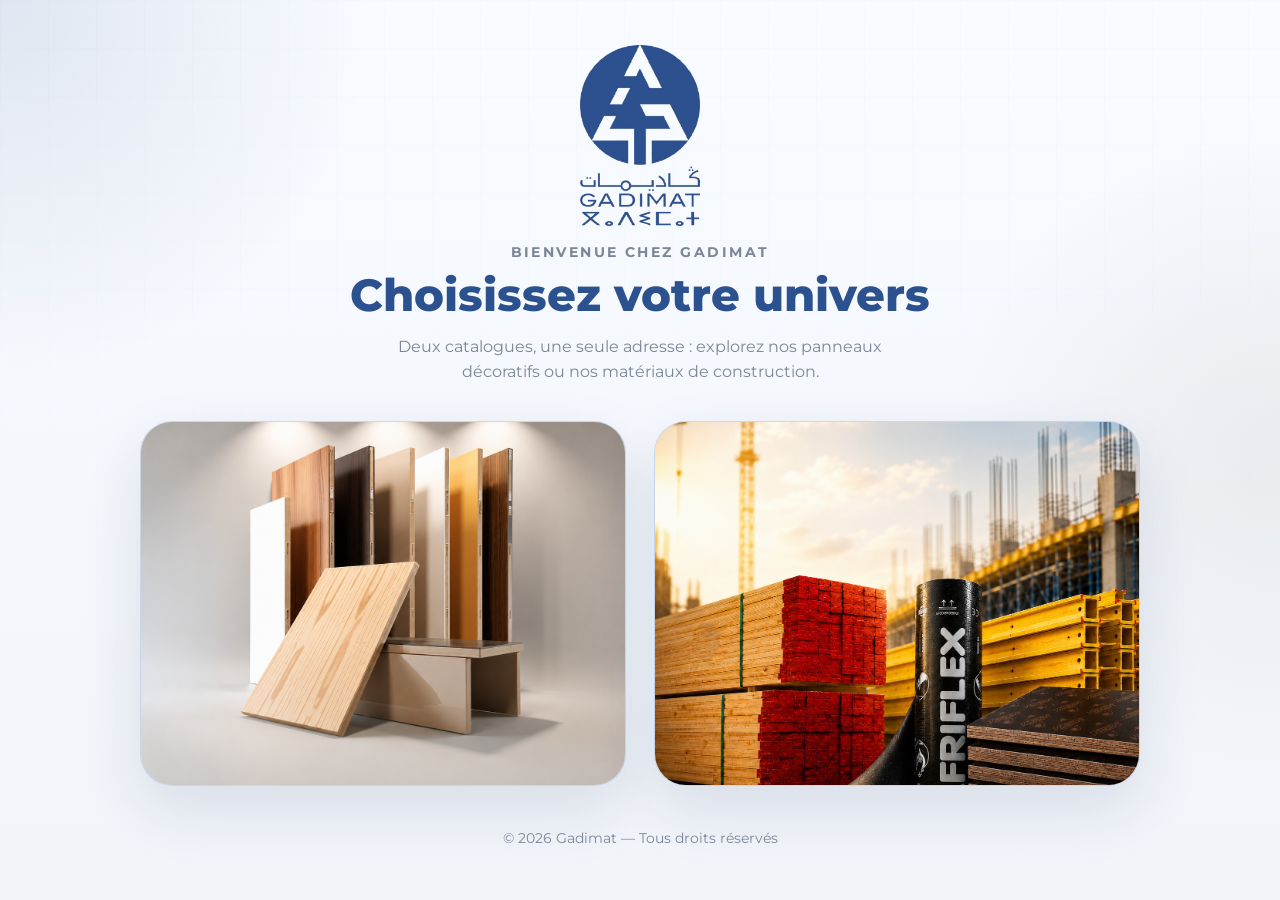
<file: index.html>
<!DOCTYPE html>
<html lang="fr">
<head>
  <meta charset="UTF-8">
  <meta name="viewport" content="width=device-width, initial-scale=1.0">
  <title>Accueil - Gadimat</title>
  <meta name="description" content="Gadimat — Panneaux, décor et matériaux de construction. Choisissez votre univers pour découvrir nos catalogues.">
  <meta name="theme-color" content="#2c518f">
  <meta property="og:title" content="Gadimat — Catalogue Digital">
  <meta property="og:description" content="Panneaux, décor et matériaux de construction. Choisissez votre univers pour découvrir nos catalogues.">
  <meta property="og:type" content="website">
  <meta property="og:image" content="Assets/homepage01.jpg">
  <link rel="icon" type="image/png" href="Assets/Logo-Gadimat01.png">
  <link rel="preconnect" href="https://fonts.googleapis.com">
  <link rel="preconnect" href="https://fonts.gstatic.com" crossorigin>
  <link href="https://fonts.googleapis.com/css2?family=Montserrat:wght@400;500;600;700;800&display=swap" rel="stylesheet">
  <link rel="stylesheet" href="styles.css">
  <link rel="preload" as="image" href="Assets/homepage01.jpg">
  <link rel="preload" as="image" href="Assets/homepage02.jpeg">
  <link rel="prefetch" href="panel.html">
  <link rel="prefetch" href="materiaux.html">
  <link rel="prefetch" href="script.js">
  <style>
    .home-container {
      display: flex;
      flex-direction: column;
      align-items: center;
      justify-content: center;
      min-height: 100vh;
      min-height: 100dvh;
      padding: 40px 20px 36px;
      text-align: center;
    }
    .home-logo {
      width: min(120px, 32vw);
      height: auto;
      margin-bottom: 18px;
    }
    .home-eyebrow {
      margin: 0 0 10px;
      font-size: 0.85rem;
      font-weight: 700;
      letter-spacing: 0.18em;
      text-transform: uppercase;
      color: var(--muted);
    }
    .home-title {
      color: var(--accent);
      font-size: clamp(1.9rem, 4vw, 2.8rem);
      line-height: 1.15;
      margin: 0 0 12px;
      max-width: 800px;
      font-weight: 800;
    }
    .home-subtitle {
      margin: 0 0 36px;
      max-width: 560px;
      color: var(--muted);
      font-size: 1rem;
      line-height: 1.6;
    }
    .home-cards {
      display: flex;
      gap: 28px;
      flex-wrap: wrap;
      justify-content: center;
      max-width: 1000px;
      width: 100%;
    }
    .home-card {
      position: relative;
      flex: 1;
      min-width: min(300px, 100%);
      aspect-ratio: 4 / 3;
      max-height: 400px;
      border-radius: var(--radius-xl);
      overflow: hidden;
      text-decoration: none;
      color: #fff;
      background: rgba(44, 81, 143, 0.08);
      border: 1px solid var(--line);
      box-shadow: var(--shadow);
      display: flex;
      align-items: flex-end;
      transition:
        transform var(--transition),
        border-color var(--transition),
        box-shadow var(--transition);
    }
    .home-card:hover,
    .home-card:focus-visible {
      transform: translateY(-8px);
      border-color: var(--accent);
      box-shadow: 0 32px 72px rgba(33, 58, 103, 0.28);
    }
    .home-card:focus-visible {
      outline: 2px solid var(--accent);
      outline-offset: 3px;
    }
    .home-card:active {
      transform: translateY(-3px);
    }
    .home-card-img {
      position: absolute;
      inset: 0;
      width: 100%;
      height: 100%;
      object-fit: cover;
      transition: transform 600ms ease;
    }
    .home-card:hover .home-card-img,
    .home-card:focus-visible .home-card-img {
      transform: scale(1.06);
    }
    .home-card-overlay {
      position: relative;
      z-index: 1;
      width: 100%;
      padding: 34px 26px 28px;
      display: flex;
      flex-direction: column;
      align-items: center;
      gap: 10px;
      background: linear-gradient(180deg, rgba(19, 32, 55, 0) 0%, rgba(19, 32, 55, 0.55) 35%, rgba(19, 32, 55, 0.88) 100%);
      opacity: 0;
      transform: translateY(14px);
      transition: opacity var(--transition), transform var(--transition);
    }
    .home-card:hover .home-card-overlay,
    .home-card:focus-visible .home-card-overlay {
      opacity: 1;
      transform: translateY(0);
    }
    .home-card-title {
      font-size: clamp(1.3rem, 2.3vw, 1.65rem);
      font-weight: 800;
      color: #fff;
      margin: 0;
      text-shadow: 0 2px 12px rgba(0, 0, 0, 0.35);
    }
    .home-card-desc {
      color: rgba(255, 255, 255, 0.85);
      line-height: 1.55;
      margin: 0;
      max-width: 360px;
      font-size: 0.92rem;
    }
    .home-card-cta {
      display: inline-flex;
      align-items: center;
      gap: 8px;
      font-weight: 700;
      font-size: 0.9rem;
      color: #fff;
      margin-top: 4px;
    }
    .home-card-cta svg {
      width: 17px;
      height: 17px;
      transition: transform var(--transition);
    }
    .home-card:hover .home-card-cta svg,
    .home-card:focus-visible .home-card-cta svg {
      transform: translateX(5px);
    }
    .home-footer {
      margin-top: 44px;
      color: var(--muted);
      font-size: 0.85rem;
    }

    /* Touch devices: no hover, keep the text visible over the photo */
    @media (hover: none) {
      .home-card-overlay {
        opacity: 1;
        transform: translateY(0);
      }
    }

    /* Smooth exit when navigating to a catalog */
    .home-container {
      transition: opacity 200ms ease, transform 200ms ease;
    }
    body.page-leaving .home-container {
      opacity: 0;
      transform: translateY(-10px);
    }

    @keyframes home-fade-up {
      from {
        opacity: 0;
        transform: translateY(18px);
      }
      to {
        opacity: 1;
        transform: translateY(0);
      }
    }
    .home-logo,
    .home-eyebrow,
    .home-title,
    .home-subtitle,
    .home-card,
    .home-footer {
      animation: home-fade-up 0.55s ease both;
    }
    .home-eyebrow { animation-delay: 0.08s; }
    .home-title { animation-delay: 0.14s; }
    .home-subtitle { animation-delay: 0.2s; }
    .home-card:nth-child(1) { animation-delay: 0.28s; }
    .home-card:nth-child(2) { animation-delay: 0.38s; }
    .home-footer { animation-delay: 0.5s; }

    @media (prefers-reduced-motion: reduce) {
      .home-logo,
      .home-eyebrow,
      .home-title,
      .home-subtitle,
      .home-card,
      .home-footer {
        animation: none;
      }
      .home-card,
      .home-card-img,
      .home-card-overlay,
      .home-card-cta svg,
      .home-container {
        transition: none;
      }
      .home-card:hover,
      .home-card:focus-visible {
        transform: none;
      }
      .home-card:hover .home-card-img,
      .home-card:focus-visible .home-card-img {
        transform: none;
      }
    }

    @media (max-width: 640px) {
      .home-container {
        padding: 32px 16px 28px;
        justify-content: flex-start;
      }
      .home-logo {
        margin-bottom: 14px;
      }
      .home-subtitle {
        margin-bottom: 28px;
      }
      .home-cards {
        gap: 18px;
      }
      .home-card {
        aspect-ratio: 16 / 10;
      }
      .home-card-overlay {
        padding: 26px 20px 22px;
        gap: 8px;
      }
      .home-card-desc {
        display: none;
      }
      .home-footer {
        margin-top: 32px;
      }
    }
  </style>
</head>
<body>
  <main class="home-container">
    <img src="Assets/Logo-Gadimat01.png" alt="Gadimat" class="home-logo" width="406" height="614" fetchpriority="high">
    <p class="home-eyebrow">Bienvenue chez Gadimat</p>
    <h1 class="home-title">Choisissez votre univers</h1>
    <p class="home-subtitle">Deux catalogues, une seule adresse&nbsp;: explorez nos panneaux décoratifs ou nos matériaux de construction.</p>

    <div class="home-cards">
      <a href="panel.html" class="home-card" aria-label="Ouvrir le catalogue Panneau et Décor">
        <img src="Assets/homepage01.jpg" alt="" class="home-card-img" loading="eager">
        <div class="home-card-overlay">
          <h2 class="home-card-title">Panneau et Décor</h2>
          <p class="home-card-desc">Découvrez notre collection complète de panneaux MDF, High Gloss, et Supramat.</p>
          <span class="home-card-cta">
            Voir le catalogue
            <svg viewBox="0 0 24 24" fill="none" stroke="currentColor" stroke-width="2.5" stroke-linecap="round" stroke-linejoin="round" aria-hidden="true">
              <line x1="5" y1="12" x2="19" y2="12"></line>
              <polyline points="12 5 19 12 12 19"></polyline>
            </svg>
          </span>
        </div>
      </a>

      <a href="materiaux.html" class="home-card" aria-label="Ouvrir le catalogue Matériaux de construction">
        <img src="Assets/homepage02.jpeg" alt="" class="home-card-img" loading="eager">
        <div class="home-card-overlay">
          <h2 class="home-card-title">Matériaux de construction</h2>
          <p class="home-card-desc">Parcourez notre large gamme de matériaux de construction pour tous vos chantiers.</p>
          <span class="home-card-cta">
            Voir le catalogue
            <svg viewBox="0 0 24 24" fill="none" stroke="currentColor" stroke-width="2.5" stroke-linecap="round" stroke-linejoin="round" aria-hidden="true">
              <line x1="5" y1="12" x2="19" y2="12"></line>
              <polyline points="12 5 19 12 12 19"></polyline>
            </svg>
          </span>
        </div>
      </a>
    </div>

    <p class="home-footer">© 2026 Gadimat — Tous droits réservés</p>
  </main>

  <script>
    (function () {
      var reduceMotion = window.matchMedia('(prefers-reduced-motion: reduce)').matches;
      var cards = document.querySelectorAll('.home-card');

      for (var i = 0; i < cards.length; i++) {
        cards[i].addEventListener('click', function (event) {
          if (reduceMotion || event.metaKey || event.ctrlKey || event.shiftKey || event.button !== 0) return;
          event.preventDefault();
          var href = this.getAttribute('href');
          document.body.classList.add('page-leaving');
          window.setTimeout(function () {
            window.location.href = href;
          }, 180);
        });
      }

      // Restore the page when coming back via the browser's back button (bfcache)
      window.addEventListener('pageshow', function () {
        document.body.classList.remove('page-leaving');
      });
    })();
  </script>
</body>
</html>
</file>
<file: styles.css>
:root {
  --bg: #f4f7fb;
  --bg-deep: #1e3358;
  --panel: rgba(255, 255, 255, 0.84);
  --panel-strong: rgba(255, 255, 255, 0.98);
  --text: #23334d;
  --muted: #7b8698;
  --line: rgba(44, 81, 143, 0.12);
  --accent: #2c518f;
  --accent-soft: #b2b2b1;
  --shadow: 0 24px 60px rgba(33, 58, 103, 0.12);
  --radius-xl: 32px;
  --radius-lg: 24px;
  --radius-md: 18px;
  --transition: 220ms ease;
}

.app-loading {
  display: flex;
  flex-direction: column;
  align-items: center;
  justify-content: center;
  min-height: 100vh;
  gap: 24px;
}

.app-loading__spinner {
  width: 44px;
  height: 44px;
  border: 4px solid rgba(44, 81, 143, 0.15);
  border-top-color: var(--accent);
  border-radius: 50%;
  animation: app-loading-spin 0.8s linear infinite;
}

@keyframes app-loading-spin {
  to { transform: rotate(360deg); }
}

.app-loading__text {
  margin: 0;
  color: var(--muted);
  font-size: 0.95rem;
  font-weight: 500;
}

* {
  box-sizing: border-box;
}

html {
  scroll-behavior: smooth;
}

body,
button,
input,
select,
textarea {
  -webkit-tap-highlight-color: transparent;
}

body {
  margin: 0;
  min-height: 100vh;
  font-family: "Montserrat", sans-serif;
  color: var(--text);
  background:
    radial-gradient(circle at top left, rgba(44, 81, 143, 0.12), transparent 24%),
    radial-gradient(circle at right center, rgba(178, 178, 177, 0.18), transparent 24%),
    linear-gradient(180deg, #f8fbff 0%, #f1f4f9 100%);
}

body::before {
  content: "";
  position: fixed;
  inset: 0;
  pointer-events: none;
  background-image:
    linear-gradient(rgba(44, 81, 143, 0.04) 1px, transparent 1px),
    linear-gradient(90deg, rgba(44, 81, 143, 0.04) 1px, transparent 1px);
  background-size: 48px 48px;
  mask-image: linear-gradient(to bottom, rgba(0, 0, 0, 0.3), transparent 70%);
}

.page-shell {
  width: min(1240px, calc(100% - 32px));
  margin: 0 auto;
  padding: 28px 0 72px;
}

.section,
.product-preview,
.brand-masthead,
.type-showcase {
  backdrop-filter: blur(12px);
  -webkit-backdrop-filter: blur(12px);
}

.section,
.product-preview {
  position: relative;
}

.brand-masthead {
  margin-bottom: 26px;
  padding: 28px 32px;
  border-radius: var(--radius-xl);
  background:
    linear-gradient(135deg, rgba(44, 81, 143, 0.07), rgba(255, 255, 255, 0.92)),
    var(--panel-strong);
  border: 1px solid rgba(44, 81, 143, 0.1);
  box-shadow: var(--shadow);
}

.brand-masthead__main {
  display: grid;
  grid-template-columns: minmax(220px, 360px) 1fr;
  gap: 28px;
  align-items: center;
}

.brand-masthead__main--logo-only {
  grid-template-columns: 1fr;
  justify-items: center;
}

.brand-masthead__identity {
  display: inline-flex;
  flex-direction: column;
  align-items: center;
  justify-content: center;
  gap: 20px;
  width: 100%;
}

.brand-masthead__logo {
  width: min(340px, 55vw);
  max-width: 340px;
  height: 110px;
  display: block;
  flex: 0 0 auto;
  object-fit: contain;
  object-position: center;
}

.brand-masthead__portfolio {
  display: flex;
  align-items: center;
  justify-content: center;
  gap: 14px;
  min-height: 0;
  padding: 0;
  border-left: 0;
  color: var(--accent);
  font-size: clamp(0.82rem, 1.25vw, 1.04rem);
  font-weight: 800;
  letter-spacing: 0.2em;
  line-height: 1.2;
  text-transform: uppercase;
  white-space: nowrap;
}

.brand-masthead__portfolio::before,
.brand-masthead__portfolio::after {
  content: "";
  width: clamp(32px, 7vw, 72px);
  height: 1px;
  background: linear-gradient(90deg, transparent, rgba(44, 81, 143, 0.34));
}

.brand-masthead__portfolio::after {
  background: linear-gradient(90deg, rgba(44, 81, 143, 0.34), transparent);
}

.brand-masthead__eyebrow {
  margin: 0 0 12px;
  color: var(--accent);
  font-size: 0.82rem;
  font-weight: 700;
  letter-spacing: 0.14em;
  text-transform: uppercase;
}

.brand-masthead__title {
  margin: 0;
  font-size: clamp(2rem, 3.6vw, 3.5rem);
  line-height: 1.05;
  color: var(--accent);
}

.brand-masthead__text {
  margin: 16px 0 0;
  max-width: 62ch;
  color: var(--muted);
  line-height: 1.7;
}

.eyebrow,
.section-tag,
.product-preview__brand,
.type-showcase__label {
  text-transform: uppercase;
  letter-spacing: 0.22em;
  font-size: 0.74rem;
  color: var(--accent);
  margin: 0 0 14px;
}

h1,
h2,
h3 {
  margin: 0;
  font-family: "Montserrat", sans-serif;
  line-height: 1.08;
  font-weight: 800;
}

h3 {
  font-size: clamp(1.1rem, 1.8vw, 1.4rem);
}

h1 {
  font-size: clamp(3rem, 6vw, 5.8rem);
  max-width: 10ch;
}

h2 {
  font-size: clamp(2.1rem, 4vw, 3.5rem);
  margin-bottom: 14px;
}

.section-heading h2 {
  font-size: clamp(1.2rem, 2vw, 1.7rem);
  margin-bottom: 0;
}

.section-heading p,
#type-description,
#preview-description {
  color: var(--muted);
  line-height: 1.7;
  max-width: 62ch;
}

button {
  font: inherit;
  border: none;
  cursor: pointer;
}

:focus-visible {
  outline: 2px solid var(--accent);
  outline-offset: 3px;
  border-radius: 6px;
}

.primary-btn,
.ghost-btn,
.brand-card,
.type-pill,
.product-card {
  transition:
    transform var(--transition),
    border-color var(--transition),
    color var(--transition),
    opacity var(--transition);
}

.primary-btn,
.ghost-btn {
  padding: 14px 22px;
  border-radius: 999px;
  font-weight: 700;
}

.primary-btn {
  color: #ffffff;
  background: linear-gradient(135deg, #2c518f, #3c6bc0);
  box-shadow: 0 18px 40px rgba(44, 81, 143, 0.24);
}

.ghost-btn {
  color: var(--accent);
  background: rgba(255, 255, 255, 0.74);
  border: 1px solid rgba(44, 81, 143, 0.12);
}

.product-meta span {
  display: block;
  color: var(--muted);
  font-size: 0.82rem;
}

.product-meta strong {
  display: block;
  margin-top: 6px;
  font-size: 1.08rem;
}

.section {
  padding: 34px;
  border: 1px solid rgba(44, 81, 143, 0.08);
  border-radius: var(--radius-xl);
  background: var(--panel);
  box-shadow: var(--shadow);
  margin-top: 26px;
}

.section-heading {
  margin-bottom: 28px;
}

.detail-page {
  padding: 28px;
}

.detail-page__back {
  margin-bottom: 24px;
}

.detail-page h1 {
  font-size: clamp(2.2rem, 3.8vw, 3.4rem);
  max-width: 100%;
  line-height: 1.1;
}

.detail-page__hero {
  display: grid;
  grid-template-columns: 1fr 0.95fr;
  gap: 24px;
  align-items: stretch;
}

.detail-page__copy {
  display: flex;
  flex-direction: column;
  justify-content: center;
}

.detail-page__text {
  color: var(--muted);
  line-height: 1.7;
  max-width: 58ch;
}

.detail-page__meta {
  display: grid;
  grid-template-columns: repeat(4, minmax(0, 1fr));
  gap: 14px;
  margin-top: 24px;
}

.detail-page__meta div,
.detail-card {
  padding: 20px;
  border-radius: var(--radius-lg);
  background: rgba(255, 255, 255, 0.82);
  border: 1px solid rgba(44, 81, 143, 0.09);
  box-shadow: 0 18px 36px rgba(44, 81, 143, 0.08);
}

.detail-page__meta span {
  display: block;
  color: var(--muted);
  font-size: 0.8rem;
  text-transform: uppercase;
  letter-spacing: 0.12em;
}

.detail-page__meta strong {
  display: block;
  margin-top: 8px;
}

.detail-page__surface {
  min-height: 340px;
  border-radius: 28px;
  overflow: hidden;
  position: relative;
  border: 1px solid rgba(44, 81, 143, 0.09);
  box-shadow: var(--shadow);
}

.detail-page__grid {
  display: grid;
  grid-template-columns: minmax(0, 1fr);
  gap: 20px;
  margin-top: 24px;
}

.detail-card h2 {
  margin-bottom: 16px;
}

.detail-card__image,
.detail-card__fallback {
  width: 100%;
  min-height: 300px;
  border-radius: 20px;
  display: block;
  object-fit: cover;
  border: 1px solid rgba(44, 81, 143, 0.09);
  background-color: rgba(246, 249, 255, 0.9);
}

.detail-card__image--surface {
  object-fit: contain;
  background:
    radial-gradient(circle at top left, rgba(44, 81, 143, 0.08), transparent 28%),
    rgba(246, 249, 255, 0.96);
}

.detail-card--showroom .detail-card__image,
.detail-card--showroom .detail-card__fallback {
  width: 100%;
  max-width: none;
  height: clamp(300px, 38vw, 460px);
  object-fit: cover;
}

.detail-card p {
  margin-bottom: 0;
  color: var(--muted);
  line-height: 1.7;
}

.brand-slider {
  position: relative;
}

.brand-slider__nav {
  display: none;
}

.brand-grid {
  display: grid;
  grid-template-columns: repeat(5, minmax(0, 1fr));
  gap: 16px;
}

.brand-card {
  padding: 22px 20px;
  text-align: center;
  border-radius: var(--radius-lg);
  background: rgba(255, 255, 255, 0.72);
  border: 1px solid transparent;
  box-shadow: 0 12px 26px rgba(44, 81, 143, 0.08);
  min-height: 166px;
  display: flex;
  flex-direction: column;
  justify-content: center;
  align-items: center;
}

.brand-card__logo {
  display: block;
  width: 100%;
  max-width: 250px;
  height: 100px;
  margin: 12px auto 0;
  object-fit: contain;
  object-position: center;
}

.brand-card small,
.brand-card__index {
  color: var(--muted);
}

.brand-card__label {
  margin-top: 10px;
  font-size: 0.72rem;
  font-weight: 600;
  color: var(--muted);
  letter-spacing: 0.06em;
  text-align: center;
  text-transform: uppercase;
}

.brand-card.is-active,
.type-pill.is-active,
.product-card.is-active {
  border-color: rgba(44, 81, 143, 0.55);
  background: var(--panel-strong);
  box-shadow: 0 0 0 3px rgba(44, 81, 143, 0.14), 0 18px 30px rgba(44, 81, 143, 0.14);
  position: relative;
}

.product-card.is-active::before {
  content: "";
  position: absolute;
  left: 0;
  top: 12px;
  bottom: 12px;
  width: 4px;
  border-radius: 0 4px 4px 0;
  background: var(--accent);
}

.type-pill.is-active {
  background: var(--accent);
  color: #fff;
  border-color: var(--accent);
}

.type-switch {
  display: flex;
  gap: 12px;
  flex-wrap: wrap;
  margin-bottom: 20px;
}

.type-pill {
  padding: 14px 20px;
  border-radius: 999px;
  background: rgba(255, 255, 255, 0.78);
  color: var(--text);
  border: 1px solid rgba(44, 81, 143, 0.08);
  font-weight: 700;
  white-space: nowrap;
}

.type-pill.is-disabled,
.type-pill:disabled {
  opacity: 0.42;
  cursor: not-allowed;
  box-shadow: none;
}

.type-showcase {
  display: grid;
  grid-template-columns: 1fr 0.88fr;
  gap: 20px;
  padding: 22px;
  border-radius: var(--radius-xl);
  background: rgba(255, 255, 255, 0.72);
  border: 1px solid rgba(44, 81, 143, 0.08);
}

.feature-list {
  margin: 18px 0 0;
  padding-left: 18px;
  color: var(--muted);
  line-height: 1.8;
}

.type-showcase__size {
  margin: 10px 0 0;
  color: var(--accent);
  font-size: 0.92rem;
  font-weight: 700;
  letter-spacing: 0.04em;
}

.type-showcase__material {
  min-height: 320px;
  border-radius: 28px;
  position: relative;
  overflow: hidden;
  background: #eef3fa;
  border: 1px solid rgba(44, 81, 143, 0.1);
  display: grid;
  place-items: center;
}

.type-showcase__material::before {
  content: "";
  position: absolute;
  inset: 0;
  background:
    linear-gradient(180deg, rgba(255, 255, 255, 0.02) 0%, rgba(255, 255, 255, 0) 62%, rgba(27, 41, 67, 0.12) 100%);
  z-index: 1;
}

.type-showcase__image {
  position: relative;
  z-index: 0;
  width: 100%;
  height: 100%;
  object-fit: cover;
  object-position: center;
  display: block;
}

.material-chip {
  position: absolute;
  right: 16px;
  bottom: 16px;
  z-index: 2;
  padding: 10px 14px;
  border-radius: 999px;
  background: rgba(255, 255, 255, 0.94);
  color: var(--accent);
  box-shadow: 0 10px 24px rgba(35, 51, 77, 0.14);
  font-weight: 700;
}

.catalog-type-filter {
  display: flex;
  gap: 10px;
  margin-bottom: 24px;
  flex-wrap: wrap;
}

.catalog-type-btn {
  padding: 8px 20px;
  border-radius: 999px;
  border: 1.5px solid rgba(44, 81, 143, 0.2);
  background: transparent;
  color: var(--muted);
  font-size: 0.82rem;
  font-weight: 600;
  letter-spacing: 0.06em;
  text-transform: uppercase;
  cursor: pointer;
  transition: all 0.2s ease;
}

.catalog-type-btn:hover:not(:disabled) {
  border-color: var(--accent);
  color: var(--accent);
  background: rgba(44, 81, 143, 0.06);
}

.catalog-type-btn.is-active {
  background: var(--accent);
  border-color: var(--accent);
  color: #fff;
}

.catalog-type-btn.is-unavailable {
  opacity: 0.3;
  cursor: not-allowed;
}

.products-header {
  display: flex;
  align-items: center;
  justify-content: space-between;
  gap: 16px;
  margin-bottom: 24px;
  flex-wrap: wrap;
}

.products-header h2 {
  margin: 0;
  font-size: clamp(1.2rem, 2vw, 1.7rem);
}

.products-layout {
  display: grid;
  grid-template-columns: 0.95fr 1.05fr;
  gap: 20px;
  align-items: start;
}

.product-list {
  display: grid;
  gap: 14px;
  contain: layout style;
}

.product-empty {
  padding: 24px;
  border-radius: var(--radius-lg);
  background: rgba(255, 255, 255, 0.72);
  border: 1px solid rgba(44, 81, 143, 0.08);
}

.product-empty h3 {
  margin-bottom: 10px;
}

.product-empty p {
  margin: 0;
  color: var(--muted);
  line-height: 1.7;
}

.product-card {
  width: 100%;
  text-align: left;
  padding: 18px;
  border-radius: var(--radius-lg);
  background: rgba(255, 255, 255, 0.72);
  border: 1px solid rgba(44, 81, 143, 0.08);
}

.product-card__top,
.product-meta {
  display: flex;
  align-items: start;
  justify-content: space-between;
  gap: 12px;
}

.product-card__brand,
.product-card__type {
  font-size: 0.8rem;
  color: var(--muted);
  text-transform: uppercase;
  letter-spacing: 0.12em;
}

.product-card h3 {
  font-size: 1.35rem;
  margin: 8px 0;
}

.product-card p {
  margin: 0;
  color: var(--muted);
  line-height: 1.6;
}

.product-card__media {
  margin-top: 16px;
  border-radius: 16px;
  overflow: hidden;
  border: 1px solid rgba(44, 81, 143, 0.08);
  background: rgba(248, 251, 255, 0.9);
}

.product-card__thumb {
  display: block;
  width: 100%;
  height: 130px;
  object-fit: cover;
}

.product-card__swatches {
  display: flex;
  gap: 8px;
  margin-top: 16px;
  align-items: center;
  flex-wrap: wrap;
}

.product-card__code {
  display: inline-flex;
  align-items: center;
  padding: 7px 12px;
  border-radius: 999px;
  background: rgba(44, 81, 143, 0.12);
  color: var(--accent);
  font-size: 0.78rem;
  font-weight: 700;
  letter-spacing: 0.08em;
  text-transform: uppercase;
}

.product-card__epaisseur {
  display: inline-flex;
  align-items: center;
  padding: 7px 12px;
  border-radius: 999px;
  background: rgba(107, 114, 128, 0.1);
  color: var(--muted);
  font-size: 0.78rem;
  font-weight: 600;
  letter-spacing: 0.05em;
}

.swatch,
.swatch-row span {
  width: 18px;
  height: 18px;
  border-radius: 50%;
  display: inline-block;
  border: 1px solid rgba(255, 255, 255, 0.8);
  box-shadow: 0 6px 16px rgba(34, 20, 13, 0.14);
}

.product-preview {
  padding: 22px;
  border-radius: 30px;
  background: rgba(255, 255, 255, 0.84);
  border: 1px solid rgba(44, 81, 143, 0.09);
  box-shadow: var(--shadow);
  position: sticky;
  top: 18px;
  isolation: isolate;
}

.product-preview--empty {
  min-height: 260px;
}

.product-preview__empty-inner {
  display: flex;
  flex-direction: column;
  align-items: center;
  justify-content: center;
  text-align: center;
  min-height: 220px;
  gap: 8px;
}

.product-preview__empty-icon {
  color: var(--accent-soft);
  margin-bottom: 8px;
  opacity: 0.5;
}

.product-preview__surface {
  position: relative;
  border-radius: 26px;
  min-height: 360px;
  padding: 18px;
  overflow: hidden;
  background: linear-gradient(135deg, #2c518f, #537abc, #b2b2b1);
  transition: background 320ms ease;
}

.product-preview__surface-img {
  position: absolute;
  inset: 0;
  width: 100%;
  height: 100%;
  object-fit: cover;
  opacity: 0;
  transition: opacity 320ms ease;
  z-index: 0;
}

.product-preview__hero-image {
  position: absolute;
  inset: 0;
  width: 100%;
  height: 100%;
  object-fit: cover;
  backface-visibility: hidden;
  transform: translateZ(0);
}

.product-preview__surface::before {
  content: "";
  position: absolute;
  inset: 0;
  z-index: 1;
  background:
    radial-gradient(circle at top right, rgba(255, 255, 255, 0.32), transparent 26%),
    linear-gradient(90deg, rgba(255, 255, 255, 0.1), transparent 20%, rgba(0, 0, 0, 0.06) 40%, transparent 58%);
}

.preview-badge {
  position: relative;
  z-index: 2;
  display: inline-flex;
  padding: 8px 12px;
  border-radius: 999px;
  background: rgba(255, 251, 245, 0.84);
  font-size: 0.8rem;
  font-weight: 800;
}

.swipe-arrows {
  display: none;
}

@media (max-width: 720px) {
  .swipe-arrows {
    display: flex;
    justify-content: space-between;
    align-items: center;
    position: absolute;
    inset: 0;
    z-index: 3;
    pointer-events: none;
    padding: 0 6px;
  }

  .swipe-arrows__btn {
    pointer-events: auto;
    display: flex;
    align-items: center;
    justify-content: center;
    width: 36px;
    height: 36px;
    border-radius: 50%;
    border: none;
    background: rgba(255, 255, 255, 0.7);
    backdrop-filter: blur(6px);
    -webkit-backdrop-filter: blur(6px);
    color: var(--accent);
    font-size: 1.4rem;
    font-weight: 800;
    box-shadow: 0 4px 14px rgba(0, 0, 0, 0.15);
    cursor: pointer;
    animation: swipe-hint 2s ease-in-out infinite;
  }

  .swipe-arrows__btn--left {
    animation-name: swipe-hint-left;
  }

  .swipe-arrows__btn--right {
    animation-name: swipe-hint-right;
  }

  @keyframes swipe-hint-left {
    0%, 100% { transform: translateX(0); opacity: 0.7; }
    50% { transform: translateX(-4px); opacity: 1; }
  }

  @keyframes swipe-hint-right {
    0%, 100% { transform: translateX(0); opacity: 0.7; }
    50% { transform: translateX(4px); opacity: 1; }
  }
}

.preview-room {
  position: absolute;
  inset: auto 24px 24px 24px;
  height: 220px;
  border-radius: 24px;
  overflow: hidden;
  background: linear-gradient(180deg, rgba(255, 255, 255, 0.96), rgba(237, 242, 250, 0.98));
  box-shadow: inset 0 0 0 1px rgba(44, 81, 143, 0.08);
}

.preview-room__wall {
  position: absolute;
  inset: 0 0 68px;
  background: linear-gradient(180deg, rgba(255, 248, 240, 0.98), rgba(236, 226, 214, 1));
}

.preview-room__cabinet {
  position: absolute;
  left: 50%;
  bottom: 32px;
  width: 200px;
  height: 132px;
  transform: translateX(-50%);
  border-radius: 18px 18px 12px 12px;
  box-shadow: 0 16px 26px rgba(44, 81, 143, 0.18);
  background: linear-gradient(135deg, #2c518f, #537abc, #b2b2b1);
}

.preview-room__cabinet::before,
.preview-room__cabinet::after {
  content: "";
  position: absolute;
  top: 14px;
  bottom: 14px;
  width: 1px;
  background: rgba(255, 255, 255, 0.18);
}

.preview-room__cabinet::before {
  left: 50%;
}

.preview-room__cabinet::after {
  left: 25%;
}

.preview-room__shelf {
  position: absolute;
  left: 42px;
  right: 42px;
  bottom: 18px;
  height: 12px;
  border-radius: 999px;
  background: rgba(44, 81, 143, 0.18);
}

.product-preview__info {
  padding-top: 20px;
}

.product-preview__header {
  display: flex;
  align-items: center;
  justify-content: space-between;
  gap: 16px;
}

.product-preview__brand-wrap {
  display: inline-flex;
  align-items: center;
  gap: 10px;
  min-width: 0;
}

.product-preview__brand-wrap .product-preview__brand {
  margin-bottom: 0;
}

.product-preview__brand-logo {
  width: 104px;
  height: 48px;
  object-fit: contain;
  object-position: left center;
  flex: 0 0 auto;
}

.product-preview__summary {
  display: flex;
  align-items: center;
  gap: 12px;
  margin-top: 0;
  flex-shrink: 0;
}

.product-preview__reference {
  display: inline-flex;
  align-items: center;
  padding: 8px 12px;
  border-radius: 999px;
  background: rgba(44, 81, 143, 0.12);
  color: var(--accent);
  font-size: 0.78rem;
  font-weight: 700;
  letter-spacing: 0.08em;
  text-transform: uppercase;
}

.product-preview__color-dot {
  width: 24px;
  height: 24px;
  border-radius: 50%;
  display: inline-block;
  border: 2px solid rgba(255, 255, 255, 0.88);
  box-shadow: 0 8px 18px rgba(34, 20, 13, 0.18);
  flex-shrink: 0;
}

.product-preview__header + h3 {
  margin-top: 10px;
}

.product-preview__controls {
  display: flex;
  align-items: center;
  justify-content: space-between;
  gap: 12px;
  margin: 18px 0;
}

.product-preview__nav {
  position: relative;
  width: 48px;
  min-width: 48px;
  min-height: 48px;
  padding: 0;
  border-radius: 50%;
  font-size: 0;
  line-height: 0;
  display: inline-flex;
  align-items: center;
  justify-content: center;
}

.product-preview__nav:disabled {
  opacity: 0.5;
  cursor: not-allowed;
}

.product-preview__nav::before {
  content: "";
  width: 12px;
  height: 12px;
  border-top: 2px solid currentColor;
  border-right: 2px solid currentColor;
}

.product-preview__nav:first-child::before {
  transform: rotate(-135deg);
}

.product-preview__nav:last-child::before {
  transform: rotate(45deg);
}

.product-preview__counter {
  color: var(--muted);
  font-size: 0.86rem;
  font-weight: 700;
  letter-spacing: 0.08em;
  text-transform: uppercase;
}

.product-preview__image-wrap {
  margin: 18px 0;
  border-radius: 22px;
  overflow: hidden;
  border: 1px solid rgba(44, 81, 143, 0.09);
  box-shadow: 0 18px 36px rgba(44, 81, 143, 0.12);
}

.product-preview__image {
  display: block;
  width: 100%;
  max-height: 260px;
  object-fit: cover;
}

.swatch-row {
  display: flex;
  gap: 10px;
  margin: 18px 0;
}

.product-meta {
  padding-top: 8px;
  border-top: 1px solid var(--line);
  flex-wrap: wrap;
}

.detail-cta {
  display: block;
  width: 100%;
  margin-top: 18px;
  text-align: center;
  font-size: 0.92rem;
}

@media (hover: hover) {
  .primary-btn:hover,
  .ghost-btn:hover,
  .brand-card:hover,
  .type-pill:hover,
  .product-card:hover {
    transform: translateY(-4px);
  }
}

.reveal {
  opacity: 0;
  transform: translateY(16px);
  transition: opacity 480ms cubic-bezier(0.22, 1, 0.36, 1), transform 480ms cubic-bezier(0.22, 1, 0.36, 1);
  will-change: transform, opacity;
}

.reveal.is-visible {
  opacity: 1;
  transform: translateY(0);
  will-change: auto;
}

@keyframes float {
  0%,
  100% {
    transform: translateY(0) rotate(0deg);
  }

  50% {
    transform: translateY(-18px) rotate(5deg);
  }
}

@media (max-width: 1080px) {
  .brand-masthead__main,
  .products-layout,
  .type-showcase,
  .detail-page__hero,
  .detail-page__grid {
    grid-template-columns: 1fr;
  }

  .brand-masthead__logo {
    max-width: 280px;
    height: 92px;
  }

  .brand-masthead__identity {
    gap: 18px;
  }

  .brand-grid {
    grid-template-columns: repeat(3, minmax(0, 1fr));
  }

  .product-preview {
    position: static;
  }
}

@media (max-width: 720px) {
  .page-shell {
    width: min(100% - 16px, 1240px);
    padding: 14px 0 44px;
  }

  .brand-masthead {
    margin-bottom: 18px;
    padding: 24px 16px 18px;
    border-radius: 24px;
  }

  .brand-masthead__identity {
    gap: 18px;
    justify-content: center;
  }

  .brand-masthead__portfolio {
    gap: 10px;
    font-size: 0.72rem;
    letter-spacing: 0.16em;
  }

  .section {
    margin-top: 18px;
    padding: 20px 16px;
    border-radius: 24px;
  }

  .detail-page {
    padding: 18px 12px;
  }

  .detail-page__back {
    margin-bottom: 16px;
    padding: 12px 16px;
  }

  .detail-page__hero {
    gap: 18px;
  }

  .detail-page h1 {
    max-width: 100%;
    font-size: clamp(2.05rem, 12vw, 3.35rem);
    line-height: 1.02;
    overflow-wrap: anywhere;
  }

  .detail-page__text {
    margin: 12px 0 0;
    font-size: 0.95rem;
    line-height: 1.6;
  }

  .detail-page__meta {
    grid-template-columns: repeat(2, minmax(0, 1fr));
    gap: 10px;
    margin-top: 18px;
  }

  .detail-page__meta div {
    min-height: 86px;
    padding: 14px;
    border-radius: 18px;
  }

  .detail-page__meta span {
    font-size: 0.68rem;
    letter-spacing: 0.1em;
  }

  .detail-page__meta strong {
    font-size: 0.92rem;
    line-height: 1.28;
    overflow-wrap: anywhere;
  }

  .detail-page__surface {
    min-height: 238px;
    border-radius: 24px;
  }

  .detail-page__grid {
    margin-top: 18px;
  }

  .detail-card {
    padding: 16px;
    border-radius: 22px;
  }

  .detail-card h2 {
    margin-bottom: 14px;
    font-size: clamp(1.55rem, 8vw, 2.2rem);
  }

  .detail-card--showroom .detail-card__image,
  .detail-card--showroom .detail-card__fallback {
    height: clamp(240px, 64vw, 340px);
    border-radius: 18px;
  }

  .detail-card p {
    font-size: 0.9rem;
    line-height: 1.55;
  }

  .brand-grid {
    display: grid;
    grid-auto-flow: column;
    grid-auto-columns: minmax(220px, 78%);
    grid-template-columns: none;
    overflow-x: auto;
    overflow-y: hidden;
    gap: 12px;
    padding: 2px 30px 10px;
    margin: 0 -14px;
    scroll-snap-type: x mandatory;
    scrollbar-width: none;
    overscroll-behavior-x: contain;
    overscroll-behavior-y: none;
    touch-action: pan-x;
  }

  .brand-grid::-webkit-scrollbar,
  .type-switch::-webkit-scrollbar {
    display: none;
  }

  .brand-slider__nav {
    position: absolute;
    top: 50%;
    z-index: 3;
    width: 36px;
    height: 36px;
    margin-top: -18px;
    display: inline-flex;
    align-items: center;
    justify-content: center;
    border-radius: 50%;
    background: rgba(255, 255, 255, 0.96);
    border: 1px solid rgba(44, 81, 143, 0.14);
    color: var(--accent);
    font-size: 1.4rem;
    line-height: 1;
    box-shadow: 0 12px 24px rgba(44, 81, 143, 0.14);
  }

  .brand-slider__nav--prev {
    left: -2px;
  }

  .brand-slider__nav--next {
    right: -2px;
  }

  .brand-card {
    min-height: 134px;
    padding: 18px 16px;
    border-radius: 22px;
    scroll-snap-align: center;
  }

  .brand-card__logo {
    max-width: 190px;
    height: 74px;
    margin-top: 8px;
  }

  .brand-card__index {
    align-self: flex-start;
    font-size: 0.92rem;
  }

  .type-switch {
    flex-wrap: nowrap;
    overflow-x: auto;
    padding-bottom: 6px;
    margin-bottom: 16px;
    scroll-snap-type: x proximity;
  }

  .type-pill {
    flex: 0 0 auto;
    min-height: 46px;
    padding: 12px 18px;
    scroll-snap-align: start;
  }

  .type-showcase {
    gap: 16px;
    padding: 16px;
  }

  .type-showcase__panel {
    order: 2;
  }

  .type-showcase__material {
    order: 1;
    min-height: 220px;
    border-radius: 22px;
  }

  .type-showcase__image {
    object-position: center center;
  }

  .material-chip {
    right: 12px;
    bottom: 12px;
    padding: 9px 12px;
    font-size: 0.82rem;
  }

  .products-layout {
    gap: 16px;
  }

  .product-preview {
    order: 2;
    top: auto;
    padding: 18px;
    border-radius: 24px;
    touch-action: pan-y;
  }

  .product-preview__surface {
    min-height: 250px;
    padding: 14px;
    border-radius: 22px;
  }

  .preview-badge {
    padding: 7px 11px;
    font-size: 0.76rem;
  }

  .product-preview__header {
    align-items: flex-start;
    gap: 10px;
  }

  .product-preview__summary {
    gap: 8px;
  }

  .product-preview__brand-logo {
    width: 88px;
    height: 42px;
  }

  .product-preview__reference {
    padding: 7px 10px;
    font-size: 0.72rem;
  }

  .product-preview__color-dot {
    width: 20px;
    height: 20px;
  }

  .product-preview__header + h3 {
    margin-top: 8px;
    font-size: 1.35rem;
    line-height: 1.12;
  }

  .product-preview__controls {
    display: flex;
  }

  .product-preview__nav {
    display: none;
  }

  .product-preview__counter {
    width: 100%;
    text-align: center;
    font-size: 0.78rem;
  }

  .product-meta {
    display: grid;
    grid-template-columns: repeat(2, minmax(0, 1fr));
    gap: 12px;
    align-items: start;
  }

  .product-meta div:last-child {
    grid-column: 1 / -1;
  }

  .product-card {
    padding: 16px;
    border-radius: 22px;
  }

  .product-card h3 {
    font-size: 1.12rem;
  }

  .product-card__thumb {
    height: 120px;
  }

  .product-card__code {
    font-size: 0.72rem;
  }

  .product-empty {
    padding: 20px 16px;
    border-radius: 22px;
  }

  .preview-room__cabinet {
    width: 150px;
    height: 110px;
  }
}

@media (max-width: 480px) {
  .brand-grid {
    grid-auto-columns: minmax(210px, 86%);
  }

  .brand-masthead__logo {
    width: min(220px, 72vw);
    max-width: 220px;
    height: 62px;
  }

  .brand-masthead__portfolio {
    gap: 8px;
    font-size: 0.64rem;
    letter-spacing: 0.13em;
  }

  .brand-masthead__portfolio::before,
  .brand-masthead__portfolio::after {
    width: 28px;
  }

  .section-heading h2 {
    font-size: 1.08rem;
  }

  .detail-page {
    padding: 16px 10px;
  }

  .detail-page__meta {
    grid-template-columns: 1fr;
  }

  .detail-page__meta div {
    min-height: auto;
  }

  .type-showcase__material {
    min-height: 196px;
  }

  .product-preview__surface {
    min-height: 220px;
  }

  .product-preview__controls {
    flex-wrap: wrap;
  }

  .product-preview__counter {
    order: -1;
    width: 100%;
  }

  .product-meta {
    grid-template-columns: 1fr;
  }

  .product-meta div:last-child {
    grid-column: auto;
  }
}
</file>
